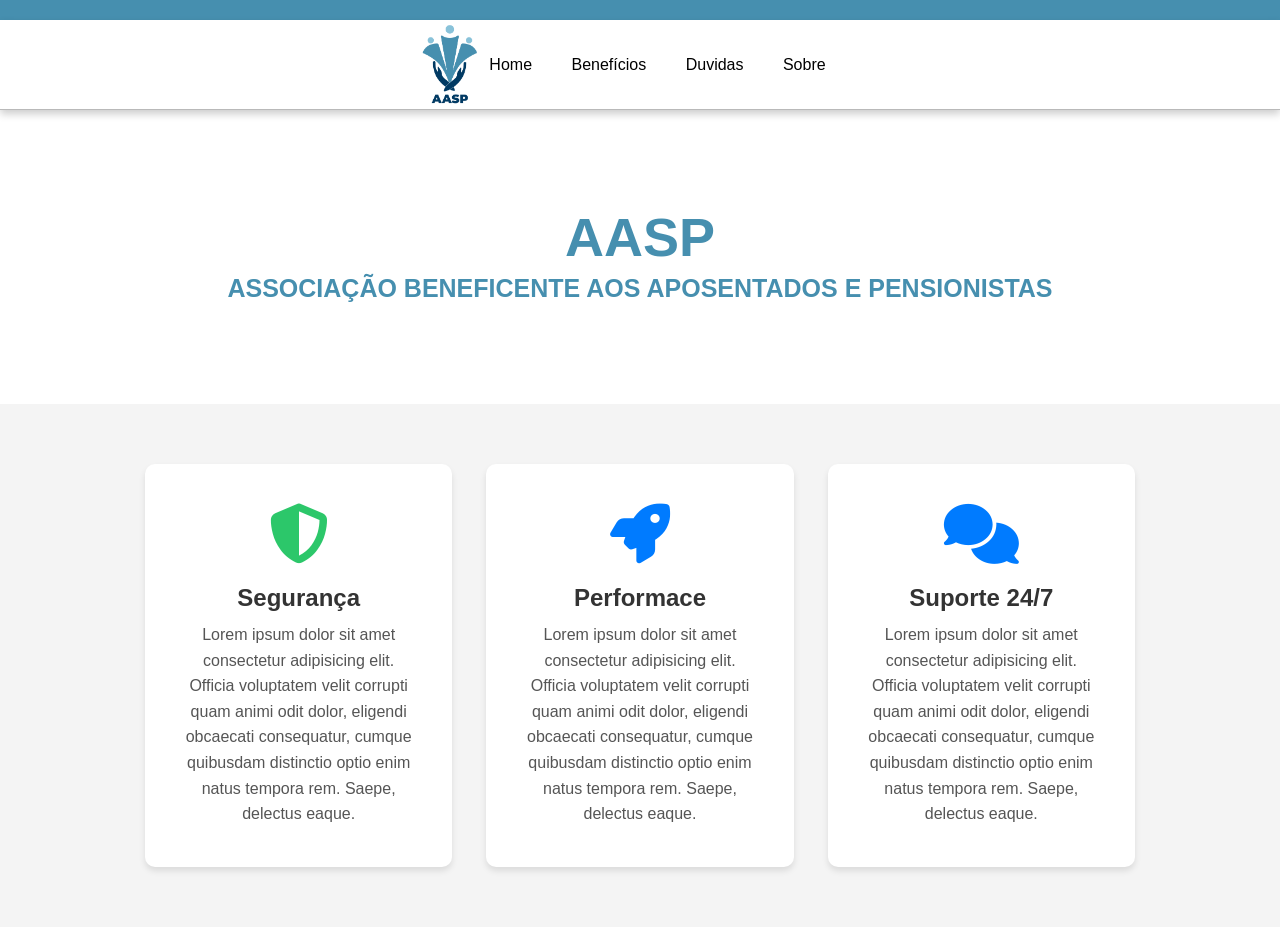
<file: index.html>
<!DOCTYPE html>
<html lang="pt-BR">
<head>
        <meta charset="UTF-8">
        <meta name="viewport" content="width=device-width, initial-scale=1.0">
        <title>AASP</title>
        <!-- Icones -->
        <link 
        rel="stylesheet" 
        href="https://cdnjs.cloudflare.com/ajax/libs/font-awesome/6.7.2/css/all.min.css" 
        integrity="sha512-Evv84Mr4kqVGRNSgIGL/F/aIDqQb7xQ2vcrdIwxfjThSH8CSR7PBEakCr51Ck+w+/U6swU2Im1vVX0SVk9ABhg==" 
        crossorigin="anonymous" 
        referrerpolicy="no-referrer" />
        <!-- Estilos -->
        <link rel="stylesheet" href="css/styles.css">
</head>
<body>
        <div class="container">
                <div class="container-">
                        <nav>
                                
                        </nav>
                </div>
        <div class="navbar-container">
                <nav>
                        <a href="#">
                                <img class="logo" src="img/LOGO1.png" alt="AASP">
                           
                        </a>
                        <ul class="navbar-itens">
                                <li>
                                        <a href="index.html">Home</a>
                                </li>
                                <li>
                                        <a href="Beneficios.html">Benefícios</a>
                                </li>
                                <li>
                                        <a href="Duvidas.html">Duvidas</a>
                                </li>
                                <li>
                                        <a href="Sobre.html">Sobre</a>
                                </li>
                        </ul>
                </nav>
        </div>
        <main>
                <div class="main-banner">
                        <h1>AASP</h1>
                        <p>ASSOCIAÇÃO BENEFICENTE AOS APOSENTADOS E PENSIONISTAS</p>
                </div>
                <section class="services-container"> 
                        <ul>
                                <li>
                                        <i class="fas fa-shield-alt"></i>
                                        <h3>Segurança</h3>
                                        <p>Lorem ipsum dolor sit amet consectetur adipisicing elit. Officia voluptatem velit corrupti quam animi odit dolor, eligendi obcaecati consequatur, cumque quibusdam distinctio optio enim natus tempora rem. Saepe, delectus eaque.</p>
                                </li>
                                <li>
                                        <i class="fas fa-rocket"></i>
                                        <h3>Performace</h3>
                                        <p>Lorem ipsum dolor sit amet consectetur adipisicing elit. Officia voluptatem velit corrupti quam animi odit dolor, eligendi obcaecati consequatur, cumque quibusdam distinctio optio enim natus tempora rem. Saepe, delectus eaque.</p>
                                </li>
                                <li>
                                        <i class="fas fa-comments"></i>
                                        <h3>Suporte 24/7</h3>
                                        <p>Lorem ipsum dolor sit amet consectetur adipisicing elit. Officia voluptatem velit corrupti quam animi odit dolor, eligendi obcaecati consequatur, cumque quibusdam distinctio optio enim natus tempora rem. Saepe, delectus eaque.</p>
                                </li>
                        </ul>
                </section>
                
        </main>
       
</div>
</body>
</html>
</file>
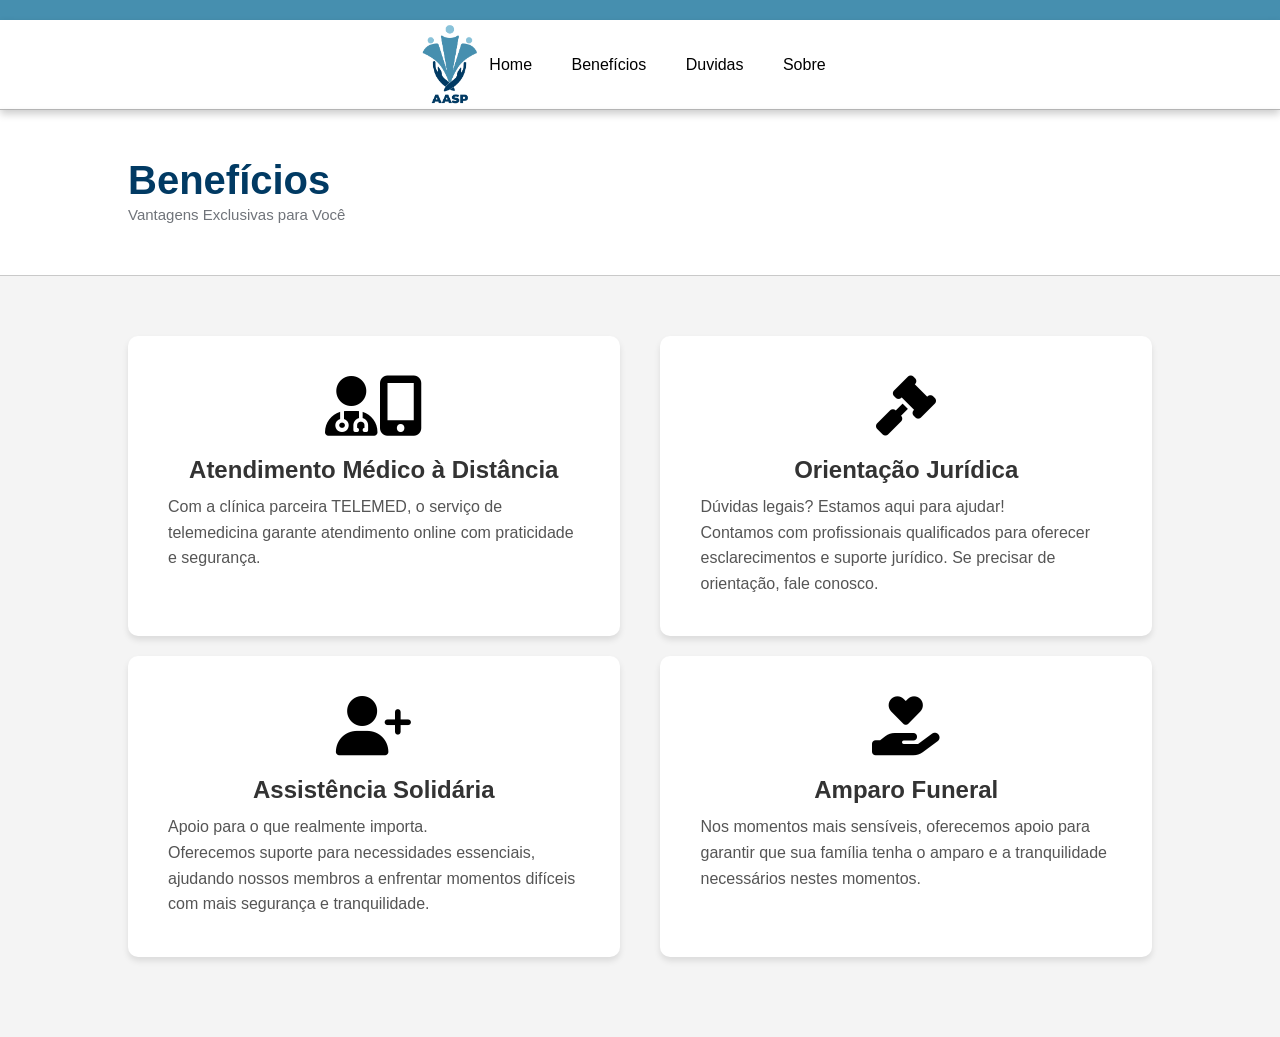
<file: Beneficios.html>
<!DOCTYPE html>
<html lang="pt-BR">
<head>
    <meta charset="UTF-8">
    <meta name="viewport" content="width=device-width, initial-scale=1.0">
    <link 
        rel="stylesheet" 
        href="https://cdnjs.cloudflare.com/ajax/libs/font-awesome/6.7.2/css/all.min.css" 
        integrity="sha512-Evv84Mr4kqVGRNSgIGL/F/aIDqQb7xQ2vcrdIwxfjThSH8CSR7PBEakCr51Ck+w+/U6swU2Im1vVX0SVk9ABhg==" 
        crossorigin="anonymous" 
        referrerpolicy="no-referrer" />
        <link rel="stylesheet" href="css/Beneficios.css">
    <title>Benefícios</title>
</head>
<body>
    <div class="container">
        <div class="container-">
                <nav>
                        
                </nav>
        </div>
<div class="navbar-container">
        <nav>
                <a href="#">
                        <img class="logo" src="img/LOGO1.png" alt="AASP">
                   
                </a>
                <ul class="navbar-itens">
                        <li>
                                <a href="index.html">Home</a>
                        </li>
                        <li>
                                <a href="Beneficios.html">Benefícios</a>
                        </li>
                        <li>
                                <a href="Duvidas.html">Duvidas</a>
                        </li>
                        <li>
                                <a href="Sobre.html">Sobre</a>
                        </li>
                </ul>
        </nav>
</div>
<div class="main-banner">
    <h1>Benefícios</h1>
    <p>Vantagens Exclusivas para Você</p>
</div>
<main>
<div>
        <section class="services-container"> 
                <ul>
                        <li>
                                <i class="fas fa-user-md"></i><i class="fas fa-mobile-alt"></i>
                                <h3>Atendimento Médico à Distância </h3>
                                <p>Com a clínica parceira TELEMED, o serviço de telemedicina garante atendimento online com praticidade e segurança.</p>
                        </li>
                        <li>
                                <i class="fas fa-gavel"></i>
                                <h3>Orientação Jurídica</h3>
                                <p>Dúvidas legais? Estamos aqui para ajudar!</p>
                                <p>Contamos com profissionais qualificados para oferecer esclarecimentos e suporte jurídico. Se precisar de orientação, fale conosco.</p>
                        </li>
                        <li>
                                <i class="fas fa-user-plus"></i>
                                <h3>Assistência Solidária</h3>
                                <p>Apoio para o que realmente importa.</p>
                                <p>Oferecemos suporte para necessidades essenciais, ajudando nossos membros a enfrentar momentos difíceis com mais segurança e tranquilidade.</p>
                        </li>
                        <li>
                                <i class="fas fa-hand-holding-heart"></i>
                                <h3>Amparo Funeral</h3>
                                <p>Nos momentos mais sensíveis, oferecemos apoio para garantir que sua família tenha o amparo e a tranquilidade necessários nestes momentos.</p>
                        </li>
                </ul>
        </section>
</div>
</main>
        </div>
</body>
</html>
</file>
<file: css/styles.css>
/* Geral */
* {
    margin: 0;
    padding: 0;
    box-sizing: border-box;
    font-family: Arial, Helvetica, sans-serif; 
}

/* Estilo para título */
h1, h2, h3 {
    color: #333; /* Cor escura para títulos */
}

/* Parágrafos */
p {
    color: #70747a; /* Cor cinza para textos */
    line-height: 1.6; /* Aumenta a legibilidade */
}
.container- {
    width: 100%;
    height: 20px;
    background-color: #468faf; /* Cor azul para a navbar principal */
    padding: 0 2rem;
    border-bottom: #070606;
}
/* Navbar */
.navbar-container {
    width: 100%;
    height: 90px;
    background-color: #fff; /* Cor azul para a navbar principal */
    padding: 0 2rem;
    border-bottom: 1px solid #b9b9b9;
    box-shadow: 0 4px 8px rgba(0, 0, 0, 0.2);
}
/* Navegação */
nav {
    position: relative;
}

.logo {
    margin-top: 3px;
    width: 105px;
    padding: 0;
    position: absolute;
    left: 30%;
    top: 50%;
    transform: translateY(-10%);
}

.navbar-itens {
    position: absolute;
    top: 0;
    left: 50%;
    transform: translateX(-50%); /* Centraliza o conteúdo */
    list-style-type: none;
    margin: 0;
    padding: 0;
    display: inline-block;
    line-height: 90px;
}
.navbar-itens li {
    display: inline-block;
    margin-left: 35px;
    text-align: center;
}

.navbar-itens a {
    color: #000000; /* Cor branca para links */
    text-decoration: none;
    transition: 0.3s; /* Transição suave */
}

.navbar-itens a:hover {
    color: #468faf;
    transform: translateY(-5px);
    font-size: 15px;
}

.select-nav {
    border: none;
    color: #ffffff;
    background-color: transparent;
    outline: none;
    appearance: none;
    cursor: pointer;
    font-size: 16px;
    box-shadow: none;
}

.select-nav:hover .select-dropdown {
    display: block; /* Exibe o dropdown no hover */
}

/* Botão padrão */
.Default-btn:hover {
    background-color: #f1f1f1; /* Cor clara no hover */
}
 
/* Banner principal */
.main-banner {
    padding: 6rem 0;
    text-align: center; 
    
}

.main-banner h1,
.main-banner p {
    color: #468faf;
    font-weight: bold;
    }

.main-banner h1 {
    font-size: 54px;
}

.main-banner p {
    font-size: 25px;
}

/* Seção de Serviços */
.services-container {
    padding: 60px 0;
    background-color: #f4f4f4;
}

.services-container ul {
    display: flex;
    justify-content: space-around;
    list-style-type: none;
    margin: 0 auto;
    width: 80%;
}

.services-container li {
    background-color: #fff;
    border-radius: 10px;
    box-shadow: 0 4px 6px rgba(0, 0, 0, 0.1);
    padding: 40px;
    width: 30%;
    text-align: center;
    transition: transform 0.3s ease;
}

.services-container li:hover {
    transform: translateY(-10px);
    box-shadow: 0 10px 15px rgba(0, 0, 0, 0.15); /* Efeito de sombra no hover */
}

.services-container h3 {
    font-size: 24px;
    margin-bottom: 10px;
}

.fas {
    font-size: 60px;
    color: #007bff;
    margin-bottom: 20px;
}
.fa-shield-alt {
    color: #2cc76a; /* Cor verde para ícone de segurança */
 }
 .services-container p {
    font-size: 16px;
    color: #555;
}
</file>
<file: css/Beneficios.css>
/* Geral */
* {
    margin: 0;
    padding: 0;
    box-sizing: border-box;
    font-family: Arial, Helvetica, sans-serif; 
}

/* Estilo para título */
h1, h2, h3 {
    color: #333; /* Cor escura para títulos */
}

/* Parágrafos */
p {
    color: #70747a; /* Cor cinza para textos */
    line-height: 1.6; /* Aumenta a legibilidade */
}
.container- {
    width: 100%;
    height: 20px;
    background-color: #468faf; /* Cor azul para a navbar principal */
    padding: 0 2rem;
    border-bottom: #070606;
}
/* Navbar */
.navbar-container {
    width: 100%;
    height: 90px;
    background-color: #fff; /* Cor azul para a navbar principal */
    padding: 0 2rem;
    border-bottom: 1px solid #b9b9b9;
    box-shadow: 0 4px 8px rgba(0, 0, 0, 0.2);
}
/* Navegação */
nav {
    position: relative;
}
.logo {
    margin-top: 3px;
    width: 105px;
    padding: 0;
    position: absolute;
    left: 30%;
    top: 50%;
    transform: translateY(-10%);
}
.navbar-itens {
    position: absolute;
    top: 0;
    left: 50%;
    transform: translateX(-50%); /* Centraliza o conteúdo */
    list-style-type: none;
    margin: 0;
    padding: 0;
    display: inline-block;
    line-height: 90px;
}
.navbar-itens li {
    display: inline-block;
    margin-left: 35px;
    text-align: center;
}
.navbar-itens a {
    color: #000000;
    text-decoration: none;
    transition: 0.3s;
}
.navbar-itens a:hover {
    color: #468faf;
    transform: translateY(-5px);
    font-size: 15px;
}
.main-banner {
    padding: 3rem 0;
    border-bottom: 1px solid #c9c9c9;
    box-shadow: 0 4px 8px rgba(0, 0, 0, 0.2);
}
    .main-banner h1 {
        font-size: 40px;
        margin-left: 10%;
        color: #013a63;
        
    }
    
    .main-banner p {
        font-size: 15px;
        margin-left: 10%;
    }
    .services-container {
        padding: 60px 0;
        background-color: #f4f4f4;
    }
    
    .services-container ul {
        display: flex;
        justify-content: space-between;
        list-style-type: none;
        margin: 0 auto;
        width: 80%;
        flex-wrap: wrap;
    }
    
    .services-container li {
        background-color: #fff;
        border-radius: 10px;
        box-shadow: 0 4px 6px rgba(0, 0, 0, 0.1);
        padding: 40px;
        width: 48%;
        text-align: center;
        transition: transform 0.3s ease;
        margin-bottom: 20px;
    }
    
    .services-container h3 {
        font-size: 24px;
        margin-bottom: 10px;
    }
    .services-container p{
        text-align: left;
        font-size: 16px;
        color: #555;
    }
    .fas {
        font-size: 60px;
        margin-bottom: 20px;
    }
</file>
